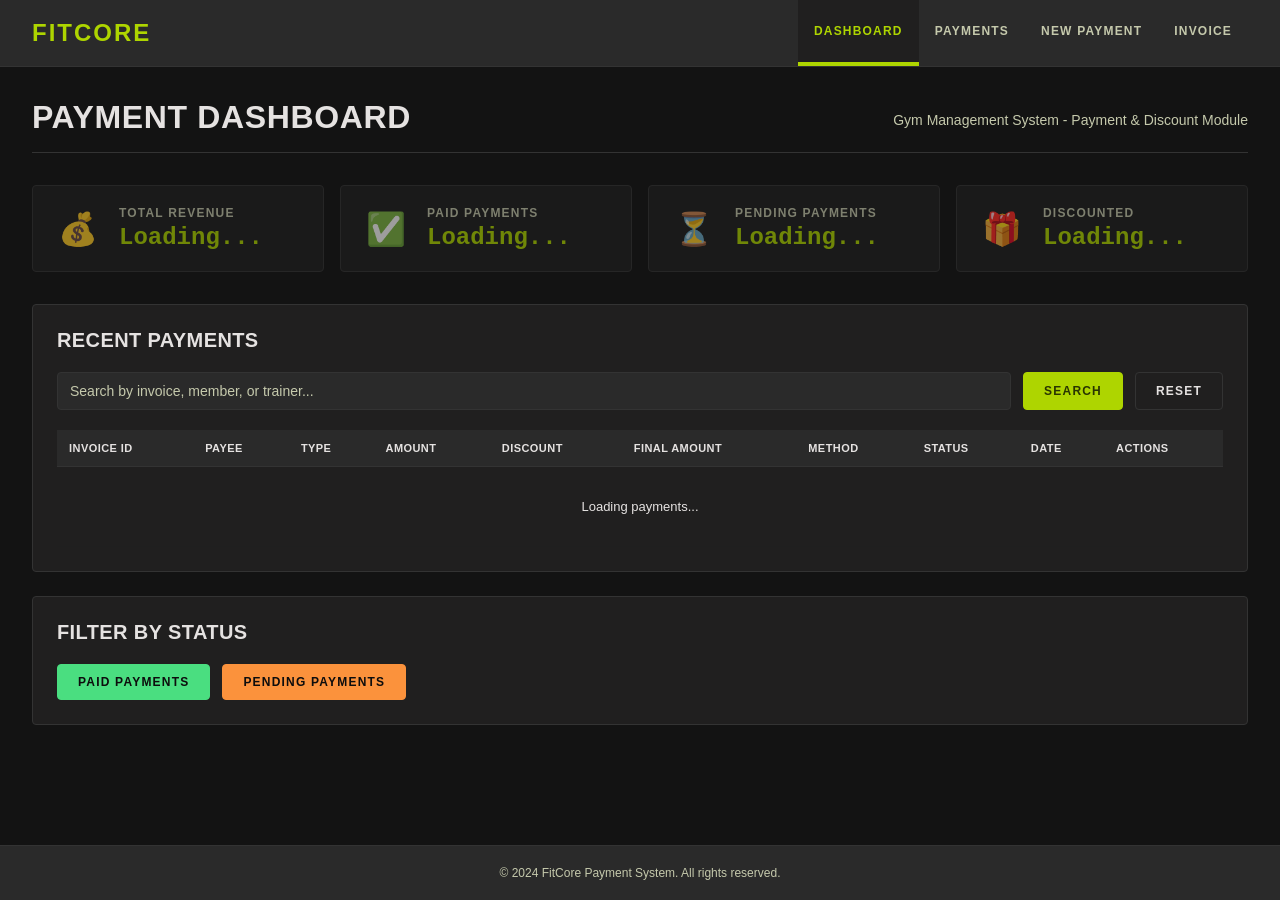
<file: index.html>
<!DOCTYPE html>
<html lang="en">
<head>
    <meta charset="UTF-8">
    <meta name="viewport" content="width=device-width, initial-scale=1.0">
    <title>FitCore Payment Dashboard</title>
    <link rel="stylesheet" href="assets/css/main.css">
    <link rel="stylesheet" href="assets/css/dashboard.css">
</head>
<body>
    <nav class="navbar">
        <div class="nav-container">
            <h1 class="logo">FitCore</h1>
            <ul class="nav-menu">
                <li><a href="index.html" class="active">Dashboard</a></li>
                <li><a href="pages/payments-dashboard.html">Payments</a></li>
                <li><a href="pages/new-payment.html">New Payment</a></li>
                <li><a href="pages/invoice-view.html">Invoice</a></li>
            </ul>
        </div>
    </nav>

    <div class="container">
        <div class="page-header">
            <h1>Payment Dashboard</h1>
            <p>Gym Management System - Payment & Discount Module</p>
        </div>

        <!-- Stats Section -->
        <div class="stats-grid" id="statsContainer">
            <div class="stat-card loading">
                <div class="stat-icon">💰</div>
                <div class="stat-info">
                    <h3>Total Revenue</h3>
                    <p class="stat-value">Loading...</p>
                </div>
            </div>
            <div class="stat-card loading">
                <div class="stat-icon">✅</div>
                <div class="stat-info">
                    <h3>Paid Payments</h3>
                    <p class="stat-value">Loading...</p>
                </div>
            </div>
            <div class="stat-card loading">
                <div class="stat-icon">⏳</div>
                <div class="stat-info">
                    <h3>Pending Payments</h3>
                    <p class="stat-value">Loading...</p>
                </div>
            </div>
            <div class="stat-card loading">
                <div class="stat-icon">🎁</div>
                <div class="stat-info">
                    <h3>Discounted</h3>
                    <p class="stat-value">Loading...</p>
                </div>
            </div>
        </div>

        <!-- Recent Payments Section -->
        <div class="section">
            <h2>Recent Payments</h2>
            <div class="search-box">
                <input type="text" id="searchInput" placeholder="Search by invoice, member, or trainer..." class="search-input">
                <button onclick="searchPayments()" class="btn btn-primary">Search</button>
                <button onclick="loadPayments()" class="btn btn-secondary">Reset</button>
            </div>

            <div class="table-wrapper">
                <table class="data-table" id="paymentsTable">
                    <thead>
                        <tr>
                            <th>Invoice ID</th>
                            <th>Payee</th>
                            <th>Type</th>
                            <th>Amount</th>
                            <th>Discount</th>
                            <th>Final Amount</th>
                            <th>Method</th>
                            <th>Status</th>
                            <th>Date</th>
                            <th>Actions</th>
                        </tr>
                    </thead>
                    <tbody id="paymentsTableBody">
                        <tr><td colspan="10" class="loading-row">Loading payments...</td></tr>
                    </tbody>
                </table>
            </div>
        </div>

        <!-- Status Filter -->
        <div class="section">
            <h2>Filter by Status</h2>
            <div class="filter-buttons">
                <button onclick="filterByStatus('PAID')" class="btn btn-success">Paid Payments</button>
                <button onclick="filterByStatus('PENDING')" class="btn btn-warning">Pending Payments</button>
            </div>
        </div>
    </div>

    <footer class="footer">
        <p>&copy; 2024 FitCore Payment System. All rights reserved.</p>
    </footer>

    <script src="assets/js/api.js"></script>
    <script src="assets/js/dashboard.js"></script>
</body>
</html>
</file>
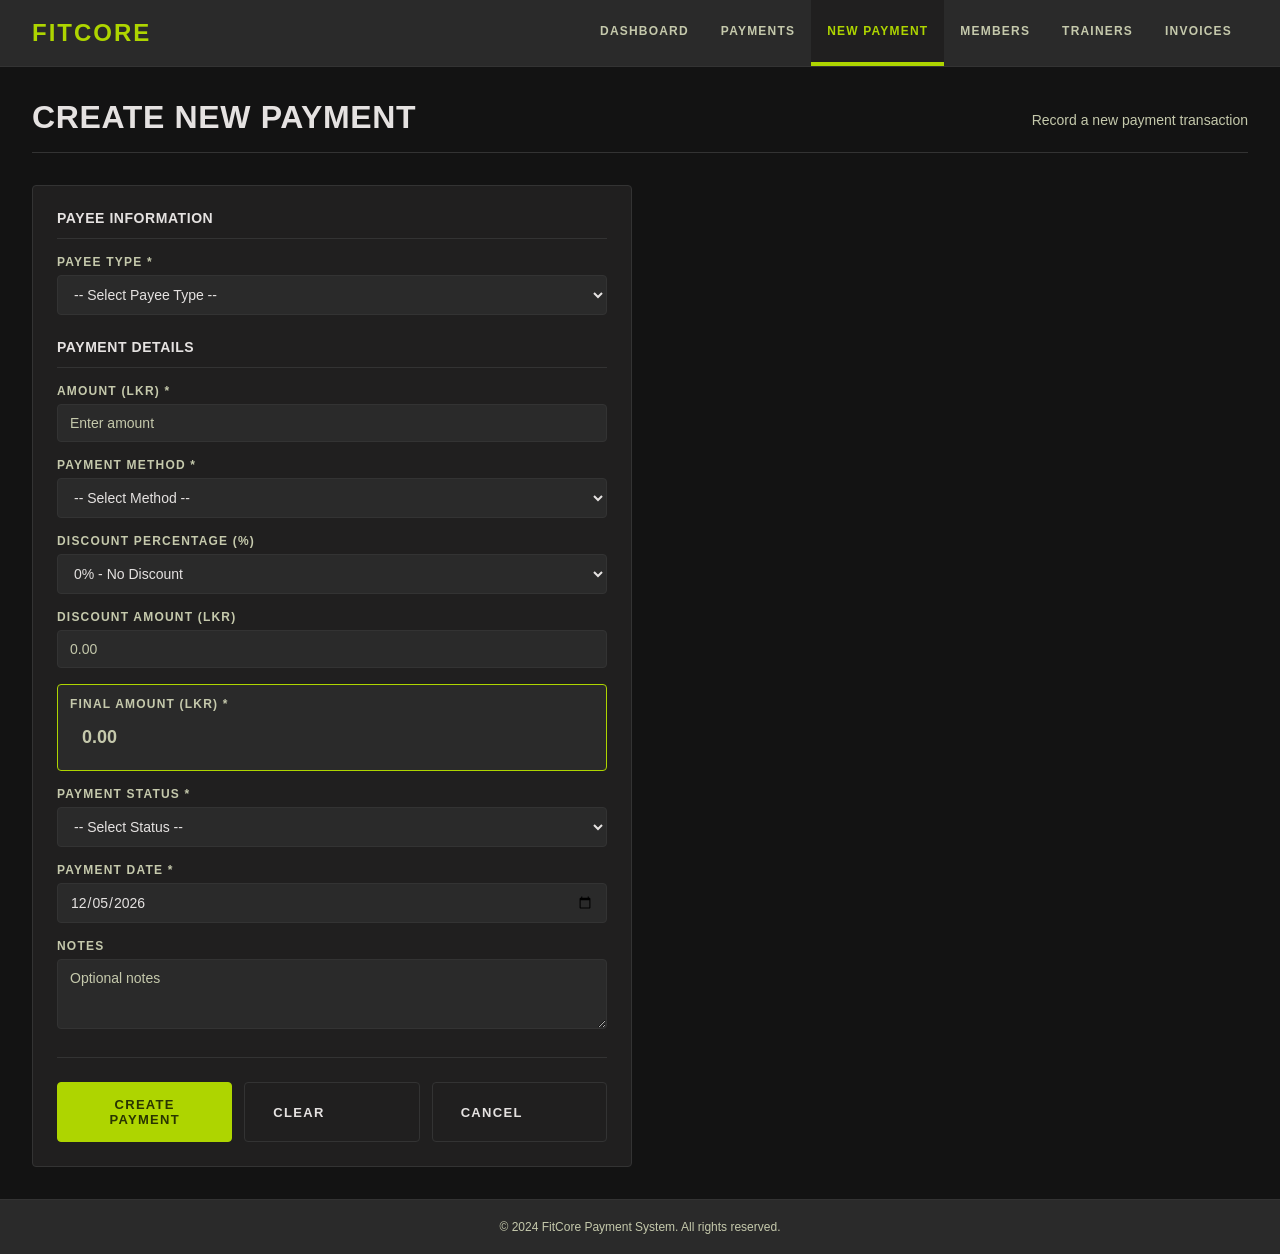
<file: create-payment.html>
<!DOCTYPE html>
<html lang="en">
<head>
    <meta charset="UTF-8">
    <meta name="viewport" content="width=device-width, initial-scale=1.0">
    <title>Create Payment - FitCore</title>
    <link rel="stylesheet" href="styles.css">
</head>
<body>
    <nav class="navbar">
        <div class="nav-container">
            <h1 class="logo">FitCore</h1>
            <ul class="nav-menu">
                <li><a href="index.html">Dashboard</a></li>
                <li><a href="payments.html">Payments</a></li>
                <li><a href="create-payment.html" class="active">New Payment</a></li>
                <li><a href="members.html">Members</a></li>
                <li><a href="trainers.html">Trainers</a></li>
                <li><a href="invoices.html">Invoices</a></li>
            </ul>
        </div>
    </nav>

    <div class="container">
        <div class="page-header">
            <h1>Create New Payment</h1>
            <p>Record a new payment transaction</p>
        </div>

        <div class="form-container">
            <form id="paymentForm" class="payment-form">
                <div class="form-section">
                    <h3>Payee Information</h3>

                    <div class="form-group">
                        <label>Payee Type *</label>
                        <select id="payeeType" name="payeeType" class="form-control" required onchange="updatePayeeOptions()">
                            <option value="">-- Select Payee Type --</option>
                            <option value="MEMBER">Member</option>
                            <option value="TRAINER">Trainer</option>
                        </select>
                    </div>

                    <div class="form-group" id="memberGroup" style="display:none;">
                        <label>Select Member *</label>
                        <select id="memberId" name="memberId" class="form-control" onchange="updateMemberDiscount()">
                            <option value="">-- Loading Members --</option>
                        </select>
                    </div>

                    <div class="form-group" id="trainerGroup" style="display:none;">
                        <label>Select Trainer *</label>
                        <select id="trainerId" name="trainerId" class="form-control">
                            <option value="">-- Loading Trainers --</option>
                        </select>
                    </div>
                </div>

                <div class="form-section">
                    <h3>Payment Details</h3>

                    <div class="form-group">
                        <label>Amount (LKR) *</label>
                        <input type="number" id="amount" name="amount" class="form-control"
                               placeholder="Enter amount" min="0" step="0.01" required onchange="calculateFinalAmount()">
                    </div>

                    <div class="form-group">
                        <label>Payment Method *</label>
                        <select id="paymentMethod" name="paymentMethod" class="form-control" required>
                            <option value="">-- Select Method --</option>
                            <option value="CARD">Card</option>
                            <option value="CASH">Cash</option>
                        </select>
                    </div>

                    <div class="form-group">
                        <label>Discount Percentage (%)</label>
                        <select id="discountPercent" name="discountPercent" class="form-control" onchange="calculateFinalAmount()">
                            <option value="0">0% - No Discount</option>
                            <option value="5">5% Discount</option>
                            <option value="10">10% Discount</option>
                            <option value="15">15% Discount</option>
                            <option value="20">20% Discount</option>
                        </select>
                    </div>

                    <div class="form-group">
                        <label>Discount Amount (LKR)</label>
                        <input type="text" id="discountAmount" class="form-control" readonly placeholder="0.00">
                    </div>

                    <div class="form-group highlight">
                        <label>Final Amount (LKR) *</label>
                        <input type="text" id="finalAmount" class="form-control" readonly placeholder="0.00" style="font-size: 18px; font-weight: bold;">
                    </div>

                    <div class="form-group">
                        <label>Payment Status *</label>
                        <select id="status" name="status" class="form-control" required>
                            <option value="">-- Select Status --</option>
                            <option value="PAID">Paid</option>
                            <option value="PENDING">Pending</option>
                        </select>
                    </div>

                    <div class="form-group">
                        <label>Payment Date *</label>
                        <input type="date" id="paymentDate" name="paymentDate" class="form-control" required>
                    </div>

                    <div class="form-group">
                        <label>Notes</label>
                        <textarea id="notes" name="notes" class="form-control" placeholder="Optional notes" rows="3"></textarea>
                    </div>
                </div>

                <div class="form-actions">
                    <button type="submit" class="btn btn-primary btn-lg">Create Payment</button>
                    <button type="reset" class="btn btn-secondary btn-lg">Clear</button>
                    <a href="payments.html" class="btn btn-secondary btn-lg">Cancel</a>
                </div>
            </form>

            <div id="successMessage" class="alert alert-success" style="display:none; margin-top: 20px;">
                <h4>✅ Payment Created Successfully!</h4>
                <p id="successText"></p>
                <a href="payments.html" class="btn btn-primary" style="margin-top: 10px;">View All Payments</a>
            </div>

            <div id="errorMessage" class="alert alert-error" style="display:none; margin-top: 20px;">
                <h4>❌ Error Creating Payment</h4>
                <p id="errorText"></p>
            </div>
        </div>
    </div>

    <footer class="footer">
        <p>&copy; 2024 FitCore Payment System. All rights reserved.</p>
    </footer>

    <script src="api.js"></script>
    <script src="create-payment.js"></script>
</body>
</html>
</file>
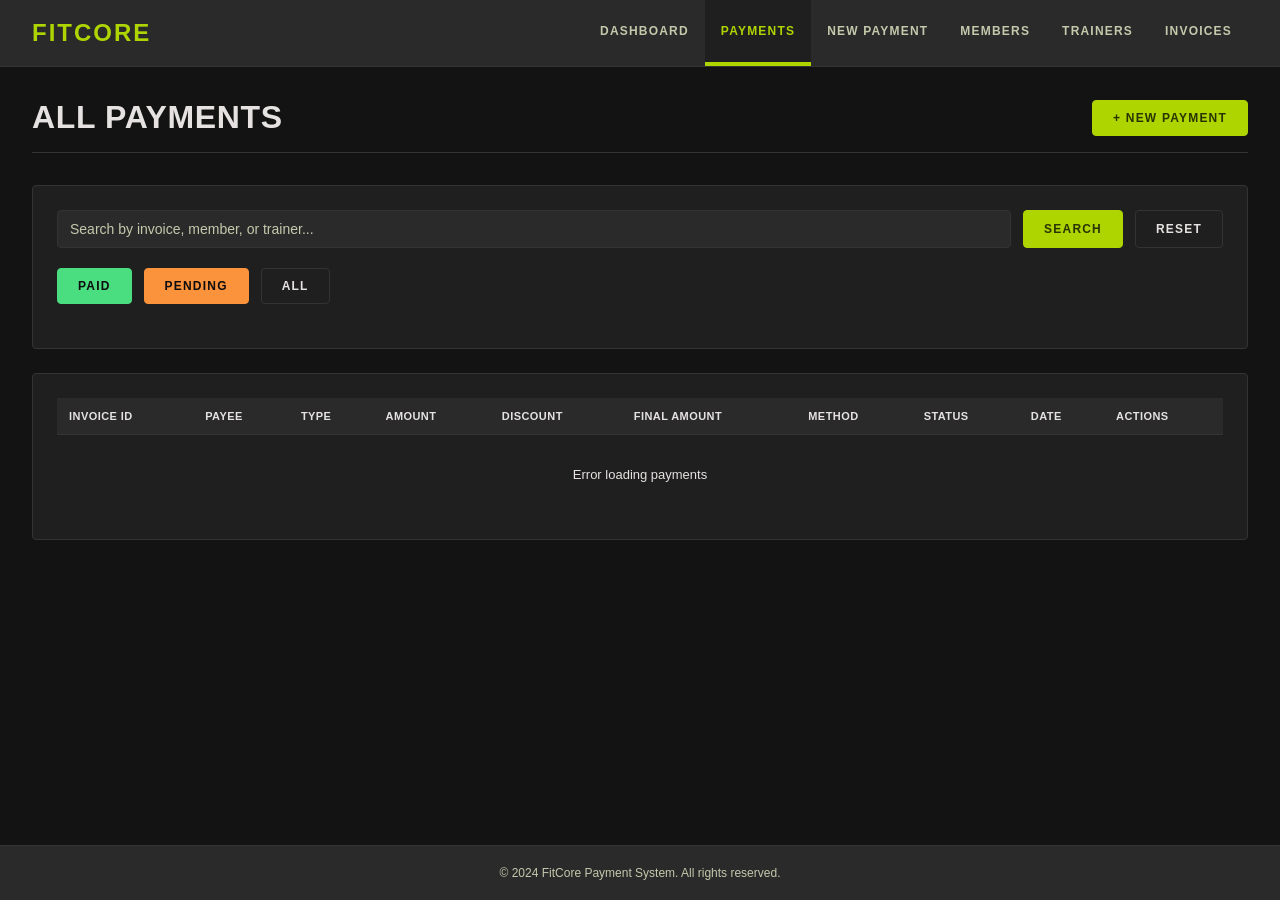
<file: payments.html>
<!DOCTYPE html>
<html lang="en">
<head>
    <meta charset="UTF-8">
    <meta name="viewport" content="width=device-width, initial-scale=1.0">
    <title>Payments - FitCore</title>
    <link rel="stylesheet" href="styles.css">
</head>
<body>
    <nav class="navbar">
        <div class="nav-container">
            <h1 class="logo">FitCore</h1>
            <ul class="nav-menu">
                <li><a href="index.html">Dashboard</a></li>
                <li><a href="payments.html" class="active">Payments</a></li>
                <li><a href="create-payment.html">New Payment</a></li>
                <li><a href="members.html">Members</a></li>
                <li><a href="trainers.html">Trainers</a></li>
                <li><a href="invoices.html">Invoices</a></li>
            </ul>
        </div>
    </nav>

    <div class="container">
        <div class="page-header">
            <h1>All Payments</h1>
            <a href="create-payment.html" class="btn btn-primary">+ New Payment</a>
        </div>

        <div class="section">
            <div class="search-box">
                <input type="text" id="searchInput" placeholder="Search by invoice, member, or trainer..." class="search-input">
                <button onclick="searchPayments()" class="btn btn-primary">Search</button>
                <button onclick="loadAllPayments()" class="btn btn-secondary">Reset</button>
            </div>

            <div class="filter-buttons" style="margin: 20px 0;">
                <button onclick="filterByStatus('PAID')" class="btn btn-success">Paid</button>
                <button onclick="filterByStatus('PENDING')" class="btn btn-warning">Pending</button>
                <button onclick="loadAllPayments()" class="btn btn-secondary">All</button>
            </div>
        </div>

        <div class="section">
            <div class="table-wrapper">
                <table class="data-table" id="paymentsTable">
                    <thead>
                        <tr>
                            <th>Invoice ID</th>
                            <th>Payee</th>
                            <th>Type</th>
                            <th>Amount</th>
                            <th>Discount</th>
                            <th>Final Amount</th>
                            <th>Method</th>
                            <th>Status</th>
                            <th>Date</th>
                            <th>Actions</th>
                        </tr>
                    </thead>
                    <tbody id="paymentsTableBody">
                        <tr><td colspan="10" class="loading-row">Loading payments...</td></tr>
                    </tbody>
                </table>
            </div>
        </div>
    </div>

    <!-- Edit Modal -->
    <div id="editModal" class="modal" style="display:none;">
        <div class="modal-content">
            <div class="modal-header">
                <h2>Edit Payment</h2>
                <button onclick="closeEditModal()" class="close-btn">&times;</button>
            </div>
            <div class="modal-body">
                <form id="editForm">
                    <div class="form-group">
                        <label>Amount (LKR)</label>
                        <input type="number" id="editAmount" class="form-control" step="0.01" required>
                    </div>
                    <div class="form-group">
                        <label>Discount %</label>
                        <select id="editDiscount" class="form-control">
                            <option value="0">0%</option>
                            <option value="5">5%</option>
                            <option value="10">10%</option>
                            <option value="15">15%</option>
                            <option value="20">20%</option>
                        </select>
                    </div>
                    <div class="form-group">
                        <label>Status</label>
                        <select id="editStatus" class="form-control">
                            <option value="PAID">Paid</option>
                            <option value="PENDING">Pending</option>
                        </select>
                    </div>
                    <div class="form-group">
                        <label>Notes</label>
                        <textarea id="editNotes" class="form-control" rows="3"></textarea>
                    </div>
                </form>
            </div>
            <div class="modal-footer">
                <button onclick="savePaymentEdit()" class="btn btn-primary">Save Changes</button>
                <button onclick="closeEditModal()" class="btn btn-secondary">Cancel</button>
            </div>
        </div>
    </div>

    <footer class="footer">
        <p>&copy; 2024 FitCore Payment System. All rights reserved.</p>
    </footer>

    <script src="api.js"></script>
    <script src="payments.js"></script>
</body>
</html>
</file>
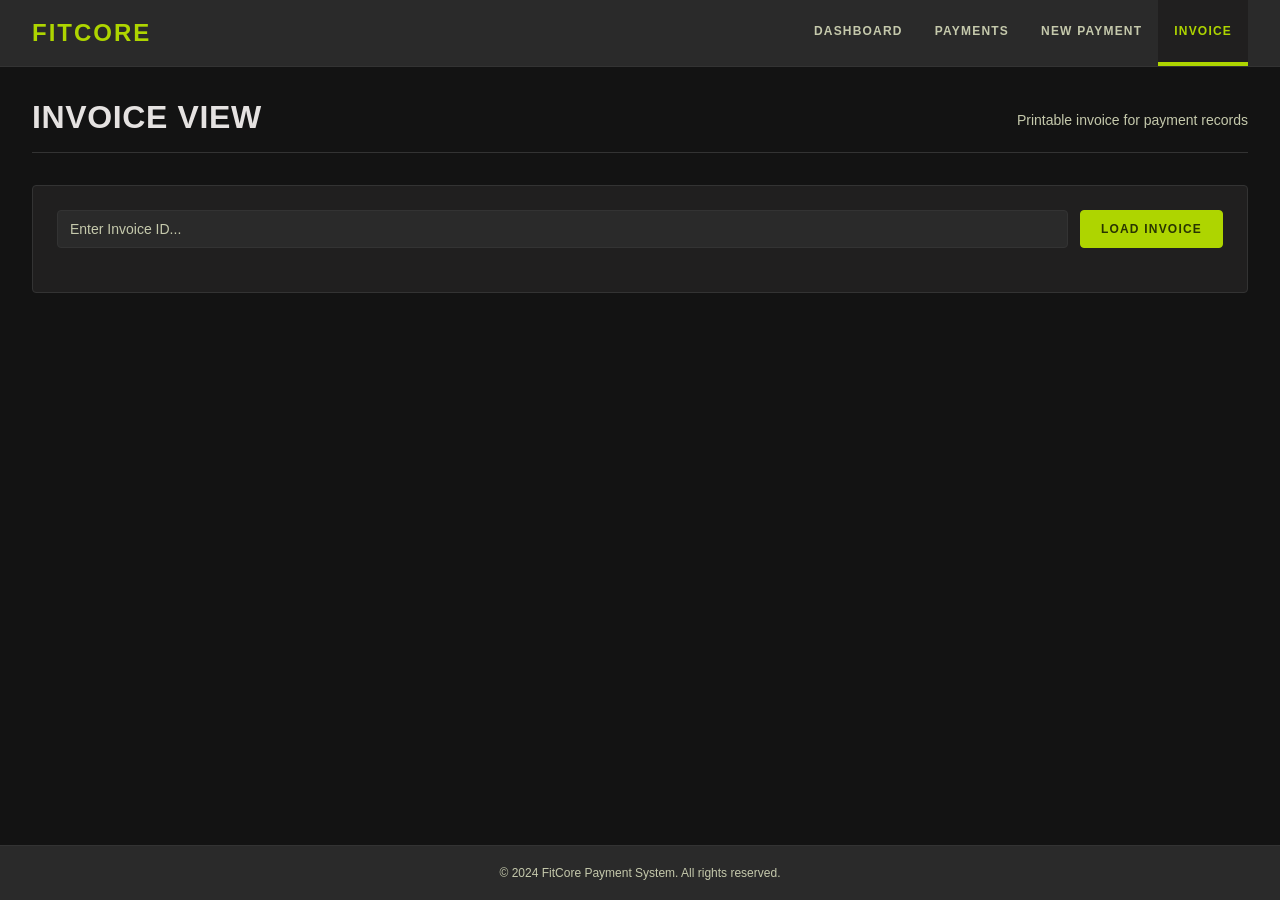
<file: pages/invoice-view.html>
<!DOCTYPE html>
<html lang="en">
<head>
    <meta charset="UTF-8">
    <meta name="viewport" content="width=device-width, initial-scale=1.0">
    <title>Invoice View - FitCore</title>
    <link rel="stylesheet" href="../assets/css/main.css">
    <link rel="stylesheet" href="../assets/css/invoice.css">
</head>
<body>
    <nav class="navbar">
        <div class="nav-container">
            <h1 class="logo">FitCore</h1>
            <ul class="nav-menu">
                <li><a href="../index.html">Dashboard</a></li>
                <li><a href="payments-dashboard.html">Payments</a></li>
                <li><a href="new-payment.html">New Payment</a></li>
                <li><a href="invoice-view.html" class="active">Invoice</a></li>
            </ul>
        </div>
    </nav>

    <div class="container">
        <div class="page-header">
            <h1>Invoice View</h1>
            <p>Printable invoice for payment records</p>
        </div>

        <div class="section">
            <div class="search-box">
                <input type="text" id="invoiceIdInput" placeholder="Enter Invoice ID..." class="search-input">
                <button onclick="loadInvoice()" class="btn btn-primary">Load Invoice</button>
                <button onclick="printInvoice()" class="btn btn-secondary" id="printBtn" style="display:none;">Print</button>
                <button onclick="downloadInvoice()" class="btn btn-secondary" id="downloadBtn" style="display:none;">Download PDF</button>
            </div>
        </div>

        <div class="section" id="invoiceContainer" style="display:none;">
            <div id="invoicePreview" class="invoice-preview">
                <div class="invoice-header">
                    <h1>INVOICE</h1>
                    <p id="invoiceNumber">INV-001</p>
                </div>

                <div class="invoice-details">
                    <div class="invoice-detail-group">
                        <h3>From</h3>
                        <p><strong>FitCore Gym</strong></p>
                        <p>Payment & Discount Management</p>
                        <p>Email: info@fitcore.gym</p>
                    </div>
                    <div class="invoice-detail-group">
                        <h3>Bill To</h3>
                        <p id="payeeName">Member Name</p>
                        <p id="payeeType">PREMIUM</p>
                    </div>
                </div>

                <div class="invoice-items">
                    <table>
                        <thead>
                            <tr>
                                <th>Description</th>
                                <th>Quantity</th>
                                <th>Amount (LKR)</th>
                            </tr>
                        </thead>
                        <tbody>
                            <tr>
                                <td id="itemDescription">Payment</td>
                                <td>1</td>
                                <td id="itemAmount">0.00</td>
                            </tr>
                        </tbody>
                    </table>
                </div>

                <div class="invoice-totals">
                    <table class="totals-table">
                        <tr>
                            <td>Subtotal:</td>
                            <td id="subtotal">0.00</td>
                        </tr>
                        <tr>
                            <td>Discount (<span id="discountPercentDisplay">0</span>%):</td>
                            <td id="discountAmount">0.00</td>
                        </tr>
                        <tr class="total">
                            <td>Total:</td>
                            <td id="total">0.00</td>
                        </tr>
                    </table>
                </div>

                <div>
                    <p><strong>Status:</strong> <span id="paymentStatus">PENDING</span></p>
                    <p><strong>Payment Method:</strong> <span id="paymentMethod">Card</span></p>
                    <p><strong>Date:</strong> <span id="paymentDate">2025-01-01</span></p>
                    <p><strong>Notes:</strong> <span id="notes">-</span></p>
                </div>
            </div>
        </div>

        <div id="errorMessage" class="alert alert-error" style="display:none; margin-top: 20px;">
            <h4>❌ Error Loading Invoice</h4>
            <p id="errorText"></p>
        </div>
    </div>

    <footer class="footer">
        <p>&copy; 2024 FitCore Payment System. All rights reserved.</p>
    </footer>

    <script src="../assets/js/api.js"></script>
    <script src="../assets/js/invoice.js"></script>
</body>
</html>
</file>
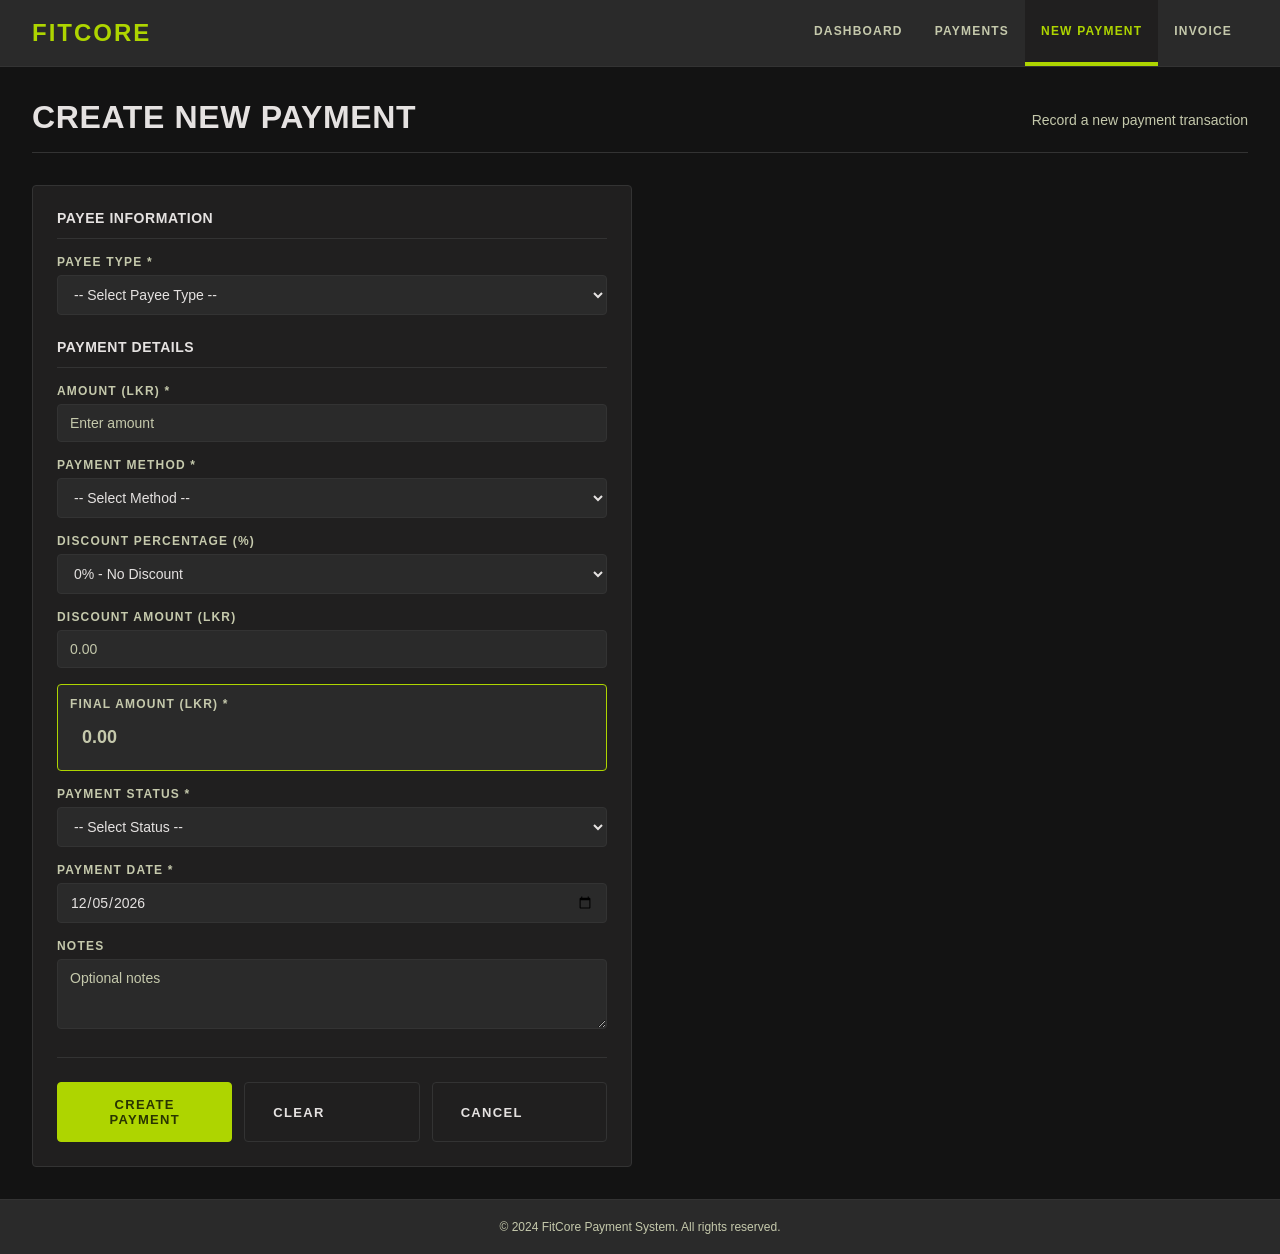
<file: pages/new-payment.html>
<!DOCTYPE html>
<html lang="en">
<head>
    <meta charset="UTF-8">
    <meta name="viewport" content="width=device-width, initial-scale=1.0">
    <title>Create Payment - FitCore</title>
    <link rel="stylesheet" href="../assets/css/main.css">
</head>
<body>
    <nav class="navbar">
        <div class="nav-container">
            <h1 class="logo">FitCore</h1>
            <ul class="nav-menu">
                <li><a href="../index.html">Dashboard</a></li>
                <li><a href="payments-dashboard.html">Payments</a></li>
                <li><a href="new-payment.html" class="active">New Payment</a></li>
                <li><a href="invoice-view.html">Invoice</a></li>
            </ul>
        </div>
    </nav>

    <div class="container">
        <div class="page-header">
            <h1>Create New Payment</h1>
            <p>Record a new payment transaction</p>
        </div>

        <div class="form-container">
            <form id="paymentForm" class="payment-form">
                <div class="form-section">
                    <h3>Payee Information</h3>

                    <div class="form-group">
                        <label>Payee Type *</label>
                        <select id="payeeType" name="payeeType" class="form-control" required onchange="updatePayeeOptions()">
                            <option value="">-- Select Payee Type --</option>
                            <option value="MEMBER">Member</option>
                            <option value="TRAINER">Trainer</option>
                        </select>
                    </div>

                    <div class="form-group" id="memberGroup" style="display:none;">
                        <label>Select Member *</label>
                        <select id="memberId" name="memberId" class="form-control" onchange="updateMemberDiscount()">
                            <option value="">-- Loading Members --</option>
                        </select>
                    </div>

                    <div class="form-group" id="trainerGroup" style="display:none;">
                        <label>Select Trainer *</label>
                        <select id="trainerId" name="trainerId" class="form-control">
                            <option value="">-- Loading Trainers --</option>
                        </select>
                    </div>
                </div>

                <div class="form-section">
                    <h3>Payment Details</h3>

                    <div class="form-group">
                        <label>Amount (LKR) *</label>
                        <input type="number" id="amount" name="amount" class="form-control"
                               placeholder="Enter amount" min="0" step="0.01" required onchange="calculateFinalAmount()">
                    </div>

                    <div class="form-group">
                        <label>Payment Method *</label>
                        <select id="paymentMethod" name="paymentMethod" class="form-control" required>
                            <option value="">-- Select Method --</option>
                            <option value="CARD">Card</option>
                            <option value="CASH">Cash</option>
                        </select>
                    </div>

                    <div class="form-group">
                        <label>Discount Percentage (%)</label>
                        <select id="discountPercent" name="discountPercent" class="form-control" onchange="calculateFinalAmount()">
                            <option value="0">0% - No Discount</option>
                            <option value="5">5% Discount</option>
                            <option value="10">10% Discount</option>
                            <option value="15">15% Discount</option>
                            <option value="20">20% Discount</option>
                        </select>
                    </div>

                    <div class="form-group">
                        <label>Discount Amount (LKR)</label>
                        <input type="text" id="discountAmount" class="form-control" readonly placeholder="0.00">
                    </div>

                    <div class="form-group highlight">
                        <label>Final Amount (LKR) *</label>
                        <input type="text" id="finalAmount" class="form-control" readonly placeholder="0.00" style="font-size: 18px; font-weight: bold;">
                    </div>

                    <div class="form-group">
                        <label>Payment Status *</label>
                        <select id="status" name="status" class="form-control" required>
                            <option value="">-- Select Status --</option>
                            <option value="PAID">Paid</option>
                            <option value="PENDING">Pending</option>
                        </select>
                    </div>

                    <div class="form-group">
                        <label>Payment Date *</label>
                        <input type="date" id="paymentDate" name="paymentDate" class="form-control" required>
                    </div>

                    <div class="form-group">
                        <label>Notes</label>
                        <textarea id="notes" name="notes" class="form-control" placeholder="Optional notes" rows="3"></textarea>
                    </div>
                </div>

                <div class="form-actions">
                    <button type="submit" class="btn btn-primary btn-lg">Create Payment</button>
                    <button type="reset" class="btn btn-secondary btn-lg">Clear</button>
                    <a href="payments-dashboard.html" class="btn btn-secondary btn-lg">Cancel</a>
                </div>
            </form>

            <div id="successMessage" class="alert alert-success" style="display:none; margin-top: 20px;">
                <h4>✅ Payment Created Successfully!</h4>
                <p id="successText"></p>
                <a href="payments-dashboard.html" class="btn btn-primary" style="margin-top: 10px;">View All Payments</a>
            </div>

            <div id="errorMessage" class="alert alert-error" style="display:none; margin-top: 20px;">
                <h4>❌ Error Creating Payment</h4>
                <p id="errorText"></p>
            </div>
        </div>
    </div>

    <footer class="footer">
        <p>&copy; 2024 FitCore Payment System. All rights reserved.</p>
    </footer>

    <script src="../assets/js/api.js"></script>
    <script src="../assets/js/new-payment.js"></script>
</body>
</html>
</file>
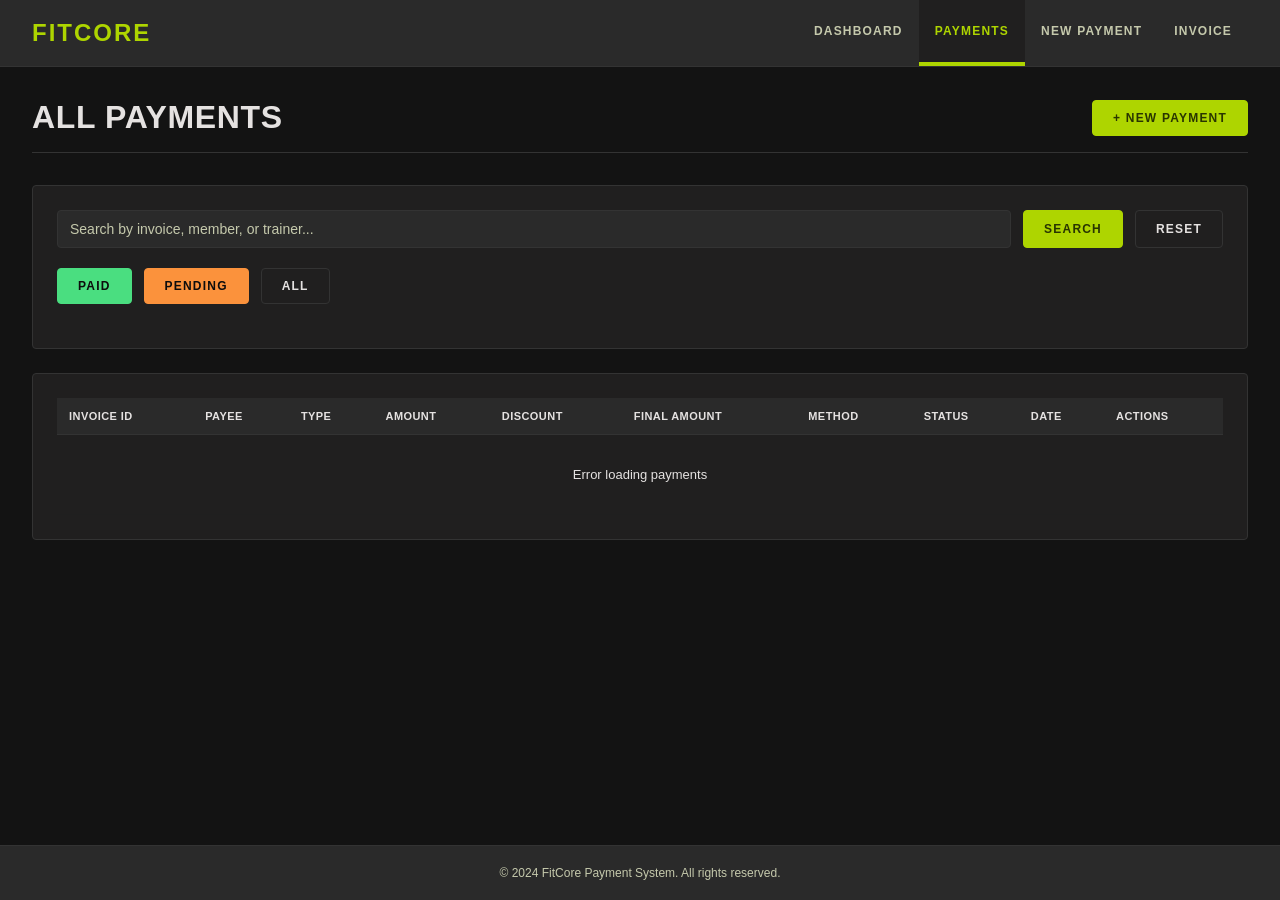
<file: pages/payments-dashboard.html>
<!DOCTYPE html>
<html lang="en">
<head>
    <meta charset="UTF-8">
    <meta name="viewport" content="width=device-width, initial-scale=1.0">
    <title>Payments - FitCore</title>
    <link rel="stylesheet" href="../assets/css/main.css">
    <link rel="stylesheet" href="../assets/css/dashboard.css">
</head>
<body>
    <nav class="navbar">
        <div class="nav-container">
            <h1 class="logo">FitCore</h1>
            <ul class="nav-menu">
                <li><a href="../index.html">Dashboard</a></li>
                <li><a href="payments-dashboard.html" class="active">Payments</a></li>
                <li><a href="new-payment.html">New Payment</a></li>
                <li><a href="invoice-view.html">Invoice</a></li>
            </ul>
        </div>
    </nav>

    <div class="container">
        <div class="page-header">
            <h1>All Payments</h1>
            <a href="new-payment.html" class="btn btn-primary">+ New Payment</a>
        </div>

        <div class="section">
            <div class="search-box">
                <input type="text" id="searchInput" placeholder="Search by invoice, member, or trainer..." class="search-input">
                <button onclick="searchPayments()" class="btn btn-primary">Search</button>
                <button onclick="loadAllPayments()" class="btn btn-secondary">Reset</button>
            </div>

            <div class="filter-buttons" style="margin: 20px 0;">
                <button onclick="filterByStatus('PAID')" class="btn btn-success">Paid</button>
                <button onclick="filterByStatus('PENDING')" class="btn btn-warning">Pending</button>
                <button onclick="loadAllPayments()" class="btn btn-secondary">All</button>
            </div>
        </div>

        <div class="section">
            <div class="table-wrapper">
                <table class="data-table" id="paymentsTable">
                    <thead>
                        <tr>
                            <th>Invoice ID</th>
                            <th>Payee</th>
                            <th>Type</th>
                            <th>Amount</th>
                            <th>Discount</th>
                            <th>Final Amount</th>
                            <th>Method</th>
                            <th>Status</th>
                            <th>Date</th>
                            <th>Actions</th>
                        </tr>
                    </thead>
                    <tbody id="paymentsTableBody">
                        <tr><td colspan="10" class="loading-row">Loading payments...</td></tr>
                    </tbody>
                </table>
            </div>
        </div>
    </div>

    <!-- Edit Modal -->
    <div id="editModal" class="modal" style="display:none;">
        <div class="modal-content">
            <div class="modal-header">
                <h2>Edit Payment</h2>
                <button onclick="closeEditModal()" class="close-btn">&times;</button>
            </div>
            <div class="modal-body">
                <form id="editForm">
                    <div class="form-group">
                        <label>Amount (LKR)</label>
                        <input type="number" id="editAmount" class="form-control" step="0.01" required>
                    </div>
                    <div class="form-group">
                        <label>Discount %</label>
                        <select id="editDiscount" class="form-control">
                            <option value="0">0%</option>
                            <option value="5">5%</option>
                            <option value="10">10%</option>
                            <option value="15">15%</option>
                            <option value="20">20%</option>
                        </select>
                    </div>
                    <div class="form-group">
                        <label>Status</label>
                        <select id="editStatus" class="form-control">
                            <option value="PAID">Paid</option>
                            <option value="PENDING">Pending</option>
                        </select>
                    </div>
                    <div class="form-group">
                        <label>Notes</label>
                        <textarea id="editNotes" class="form-control" rows="3"></textarea>
                    </div>
                </form>
            </div>
            <div class="modal-footer">
                <button onclick="savePaymentEdit()" class="btn btn-primary">Save Changes</button>
                <button onclick="closeEditModal()" class="btn btn-secondary">Cancel</button>
            </div>
        </div>
    </div>

    <footer class="footer">
        <p>&copy; 2024 FitCore Payment System. All rights reserved.</p>
    </footer>

    <script src="../assets/js/api.js"></script>
    <script src="../assets/js/payments.js"></script>
</body>
</html>
</file>
<file: assets/css/main.css>
/* ========================================
   FitCore Payment Dashboard - Styles
   Design System: FitCore Precision
   ======================================== */

* {
    margin: 0;
    padding: 0;
    box-sizing: border-box;
}

:root {
    --surface: #131313;
    --surface-dim: #131313;
    --surface-bright: #3a3939;
    --surface-container: #201f1f;
    --surface-container-high: #2a2a2a;
    --on-surface: #e5e2e1;
    --on-surface-variant: #c5c9ac;
    --primary: #aed500;
    --on-primary: #293500;
    --error: #ffb4ab;
    --on-error: #690005;
    --error-container: #93000a;

    --font-primary: 'Geist', -apple-system, BlinkMacSystemFont, 'Segoe UI', Roboto, sans-serif;
    --font-heading: 'Archivo Narrow', sans-serif;
}

html, body {
    width: 100%;
    height: 100%;
    font-family: var(--font-primary);
    background-color: var(--surface);
    color: var(--on-surface);
}

body {
    display: flex;
    flex-direction: column;
}

/* ========== NAVBAR ========== */
.navbar {
    background-color: var(--surface-container-high);
    border-bottom: 1px solid #333333;
    padding: 0;
    position: sticky;
    top: 0;
    z-index: 100;
}

.nav-container {
    max-width: 1440px;
    margin: 0 auto;
    display: flex;
    justify-content: space-between;
    align-items: center;
    padding: 0 32px;
}

.logo {
    font-family: var(--font-heading);
    font-size: 24px;
    font-weight: 700;
    color: var(--primary);
    text-transform: uppercase;
    letter-spacing: 2px;
    margin: 0;
    padding: 16px 0;
}

.nav-menu {
    display: flex;
    list-style: none;
    gap: 0;
    margin: 0;
}

.nav-menu li a {
    display: block;
    padding: 24px 16px;
    color: var(--on-surface-variant);
    text-decoration: none;
    border-bottom: 4px solid transparent;
    transition: all 0.3s ease;
    font-size: 12px;
    font-weight: 600;
    text-transform: uppercase;
    letter-spacing: 0.1em;
}

.nav-menu li a:hover,
.nav-menu li a.active {
    color: var(--primary);
    border-bottom-color: var(--primary);
    background-color: var(--surface-container);
}

/* ========== CONTAINER ========== */
.container {
    flex: 1;
    max-width: 1440px;
    margin: 0 auto;
    padding: 32px;
    width: 100%;
}

.page-header {
    display: flex;
    justify-content: space-between;
    align-items: center;
    margin-bottom: 32px;
    padding-bottom: 16px;
    border-bottom: 1px solid #333333;
}

.page-header h1 {
    font-family: var(--font-heading);
    font-size: 32px;
    font-weight: 700;
    text-transform: uppercase;
    letter-spacing: 0.02em;
}

.page-header p {
    color: var(--on-surface-variant);
    font-size: 14px;
    margin-top: 4px;
}

/* ========== STATS GRID ========== */
.stats-grid {
    display: grid;
    grid-template-columns: repeat(auto-fit, minmax(250px, 1fr));
    gap: 16px;
    margin-bottom: 32px;
}

.stat-card {
    background-color: var(--surface-container);
    border: 1px solid #333333;
    border-radius: 4px;
    padding: 20px;
    display: flex;
    align-items: center;
    gap: 16px;
    transition: all 0.3s ease;
}

.stat-card:hover {
    background-color: var(--surface-container-high);
    border-color: var(--primary);
}

.stat-card.loading {
    opacity: 0.6;
}

.stat-icon {
    font-size: 32px;
    min-width: 50px;
    text-align: center;
}

.stat-info h3 {
    font-family: var(--font-heading);
    font-size: 12px;
    font-weight: 600;
    text-transform: uppercase;
    letter-spacing: 0.1em;
    color: var(--on-surface-variant);
    margin-bottom: 4px;
}

.stat-value {
    font-family: 'Courier New', monospace;
    font-size: 24px;
    font-weight: 600;
    color: var(--primary);
    margin: 0;
}

/* ========== SECTIONS ========== */
.section {
    background-color: var(--surface-container);
    border: 1px solid #333333;
    border-radius: 4px;
    padding: 24px;
    margin-bottom: 24px;
}

.section h2 {
    font-family: var(--font-heading);
    font-size: 20px;
    font-weight: 600;
    text-transform: uppercase;
    letter-spacing: 0.02em;
    margin-bottom: 20px;
}

/* ========== SEARCH & FILTER ========== */
.search-box {
    display: flex;
    gap: 12px;
    margin-bottom: 20px;
}

.search-input {
    flex: 1;
    background-color: var(--surface-container-high);
    border: 1px solid #333333;
    border-radius: 4px;
    padding: 10px 12px;
    color: var(--on-surface);
    font-size: 14px;
}

.search-input::placeholder {
    color: var(--on-surface-variant);
}

.search-input:focus {
    outline: none;
    border-color: var(--primary);
    background-color: var(--surface);
}

.filter-buttons {
    display: flex;
    gap: 12px;
    flex-wrap: wrap;
}

/* ========== BUTTONS ========== */
.btn {
    padding: 10px 20px;
    border: 1px solid transparent;
    border-radius: 4px;
    cursor: pointer;
    font-family: var(--font-primary);
    font-size: 12px;
    font-weight: 600;
    text-transform: uppercase;
    letter-spacing: 0.1em;
    transition: all 0.3s ease;
    text-decoration: none;
    display: inline-flex;
    align-items: center;
    gap: 8px;
}

.btn-primary {
    background-color: var(--primary);
    color: var(--on-primary);
    border-color: var(--primary);
}

.btn-primary:hover {
    background-color: #c7f300;
    transform: translateY(-2px);
}

.btn-secondary {
    background-color: transparent;
    color: var(--on-surface);
    border-color: #333333;
}

.btn-secondary:hover {
    background-color: var(--surface-container-high);
    border-color: var(--on-surface);
}

.btn-success {
    background-color: #4ADE80;
    color: #0D0D0D;
    border-color: #4ADE80;
}

.btn-success:hover {
    background-color: #22c55e;
}

.btn-warning {
    background-color: #FB923C;
    color: #0D0D0D;
    border-color: #FB923C;
}

.btn-warning:hover {
    background-color: #f97316;
}


.btn-danger {
    background-color: var(--error-container);
    color: var(--error);
    border-color: var(--error-container);
}

.btn-danger:hover {
    background-color: #dc2626;
    color: white;
}

.btn-lg {
    padding: 14px 28px;
    font-size: 13px;
}

.btn:disabled {
    opacity: 0.5;
    cursor: not-allowed;
}

/* ========== TABLES ========== */
.table-wrapper {
    overflow-x: auto;
}

.data-table {
    width: 100%;
    border-collapse: collapse;
    font-size: 13px;
}

.data-table thead {
    background-color: var(--surface-container-high);
    border-bottom: 1px solid #333333;
}

.data-table th {
    padding: 12px;
    text-align: left;
    font-family: var(--font-heading);
    font-weight: 600;
    text-transform: uppercase;
    letter-spacing: 0.04em;
    color: var(--on-surface);
    font-size: 11px;
}

.data-table td {
    padding: 12px;
    border-bottom: 1px solid #1f1f1f;
    color: var(--on-surface);
}

.data-table tbody tr:hover {
    background-color: var(--surface-container-high);
}

.data-table tbody tr.paid {
    border-left: 4px solid #4ADE80;
}

.data-table tbody tr.pending {
    border-left: 4px solid #FB923C;
}

.loading-row {
    text-align: center;
    color: var(--on-surface-variant);
    padding: 32px !important;
}

.status-badge {
    display: inline-block;
    padding: 4px 12px;
    border-radius: 4px;
    font-weight: 600;
    font-size: 10px;
    text-transform: uppercase;
    letter-spacing: 0.1em;
}

.status-paid {
    background-color: #0F2D0F;
    color: #4ADE80;
}

.status-pending {
    background-color: #2D1A00;
    color: #FB923C;
}

.badge {
    display: inline-block;
    padding: 3px 8px;
    border-radius: 2px;
    font-weight: 600;
    font-size: 10px;
    text-transform: uppercase;
}

.badge-premium {
    background-color: var(--primary);
    color: var(--on-primary);
}

.badge-new {
    background-color: #aaedfe;
    color: #001f25;
}

/* ========== FORMS ========== */
.form-container {
    max-width: 600px;
}

.payment-form {
    background-color: var(--surface-container);
    border: 1px solid #333333;
    border-radius: 4px;
    padding: 24px;
}

.form-section {
    margin-bottom: 24px;
}

.form-section h3 {
    font-family: var(--font-heading);
    font-size: 14px;
    font-weight: 600;
    text-transform: uppercase;
    letter-spacing: 0.04em;
    margin-bottom: 16px;
    padding-bottom: 12px;
    border-bottom: 1px solid #333333;
}

.form-group {
    margin-bottom: 16px;
}

.form-group label {
    display: block;
    font-size: 12px;
    font-weight: 600;
    text-transform: uppercase;
    letter-spacing: 0.1em;
    color: var(--on-surface-variant);
    margin-bottom: 6px;
}

.form-control {
    width: 100%;
    background-color: var(--surface-container-high);
    border: 1px solid #333333;
    border-radius: 4px;
    padding: 10px 12px;
    color: var(--on-surface);
    font-family: var(--font-primary);
    font-size: 14px;
    transition: all 0.3s ease;
}

.form-control:focus {
    outline: none;
    border-color: var(--primary);
    background-color: var(--surface);
}

.form-control::placeholder {
    color: var(--on-surface-variant);
}

textarea.form-control {
    resize: vertical;
}

.form-group.highlight {
    background-color: var(--surface-container-high);
    border: 1px solid var(--primary);
    border-radius: 4px;
    padding: 12px;
    margin-bottom: 16px;
}

.form-group.highlight input {
    background-color: transparent;
    border: none;
    color: var(--primary);
}

.form-actions {
    display: flex;
    gap: 12px;
    margin-top: 24px;
    padding-top: 24px;
    border-top: 1px solid #333333;
}

.form-actions button,
.form-actions a {
    flex: 1;
}

/* ========== MODALS ========== */
.modal {
    display: none;
    position: fixed;
    top: 0;
    left: 0;
    width: 100%;
    height: 100%;
    background-color: rgba(0, 0, 0, 0.7);
    z-index: 1000;
    align-items: center;
    justify-content: center;
}

.modal.active {
    display: flex;
}

.modal-content {
    background-color: var(--surface-container);
    border: 1px solid #333333;
    border-radius: 4px;
    width: 90%;
    max-width: 500px;
    max-height: 90vh;
    overflow-y: auto;
    box-shadow: 0 10px 40px rgba(0, 0, 0, 0.5);
}

.modal-content.invoice-content {
    max-width: 800px;
}

.modal-header {
    display: flex;
    justify-content: space-between;
    align-items: center;
    padding: 20px;
    border-bottom: 1px solid #333333;
}

.modal-header h2 {
    font-family: var(--font-heading);
    font-size: 18px;
    font-weight: 600;
    text-transform: uppercase;
}

.close-btn {
    background: none;
    border: none;
    color: var(--on-surface);
    font-size: 28px;
    cursor: pointer;
    padding: 0;
    width: 32px;
    height: 32px;
    display: flex;
    align-items: center;
    justify-content: center;
    transition: all 0.3s ease;
}

.close-btn:hover {
    color: var(--primary);
}

.modal-body {
    padding: 20px;
}

.modal-footer {
    display: flex;
    gap: 12px;
    padding: 20px;
    border-top: 1px solid #333333;
    justify-content: flex-end;
}

.modal-footer .btn {
    flex: 0 1 auto;
}

/* ========== ALERTS ========== */
.alert {
    padding: 16px;
    border-radius: 4px;
    margin-bottom: 16px;
    border-left: 4px solid;
}

.alert h4 {
    margin: 0 0 8px 0;
    font-weight: 600;
}

.alert p {
    margin: 0;
    font-size: 14px;
}

.alert-success {
    background-color: #0F2D0F;
    border-left-color: #4ADE80;
    color: #4ADE80;
}

.alert-error {
    background-color: var(--error-container);
    border-left-color: var(--error);
    color: var(--error);
}

/* ========== INVOICE PREVIEW ========== */
.invoice-preview {
    background-color: #ffffff;
    color: #000000;
    padding: 40px;
    border-radius: 4px;
}

.invoice-header {
    text-align: center;
    margin-bottom: 30px;
    border-bottom: 2px solid #000;
    padding-bottom: 20px;
}

.invoice-header h1 {
    font-size: 28px;
    margin: 0;
}

.invoice-details {
    display: grid;
    grid-template-columns: 1fr 1fr;
    gap: 20px;
    margin-bottom: 30px;
}

.invoice-detail-group h3 {
    font-size: 12px;
    font-weight: 600;
    text-transform: uppercase;
    margin-bottom: 10px;
    border-bottom: 1px solid #ccc;
    padding-bottom: 5px;
}

.invoice-detail-group p {
    margin: 5px 0;
    font-size: 13px;
}

.invoice-items {
    margin-bottom: 30px;
}

.invoice-items table {
    width: 100%;
    border-collapse: collapse;
    margin-bottom: 20px;
}

.invoice-items th {
    background-color: #f0f0f0;
    padding: 10px;
    text-align: left;
    font-weight: 600;
    border-bottom: 2px solid #000;
}

.invoice-items td {
    padding: 10px;
    border-bottom: 1px solid #ddd;
}

.invoice-totals {
    display: flex;
    justify-content: flex-end;
    margin-bottom: 30px;
}

.totals-table {
    width: 300px;
}

.totals-table tr td {
    padding: 8px;
    border: none;
}

.totals-table tr.total td {
    border-top: 2px solid #000;
    border-bottom: 2px solid #000;
    font-weight: 600;
    font-size: 14px;
}

/* ========== FOOTER ========== */
.footer {
    background-color: var(--surface-container-high);
    border-top: 1px solid #333333;
    padding: 20px 32px;
    text-align: center;
    color: var(--on-surface-variant);
    font-size: 12px;
    margin-top: auto;
}

/* ========== RESPONSIVE ========== */
@media (max-width: 768px) {
    .container {
        padding: 16px;
    }

    .nav-container {
        padding: 0 16px;
        flex-direction: column;
        gap: 12px;
    }

    .nav-menu {
        flex-wrap: wrap;
        gap: 0;
    }

    .nav-menu li a {
        padding: 12px 8px;
        font-size: 10px;
    }

    .page-header {
        flex-direction: column;
        align-items: flex-start;
        gap: 12px;
    }

    .stats-grid {
        grid-template-columns: 1fr;
    }

    .search-box {
        flex-direction: column;
    }

    .search-box .btn {
        width: 100%;
    }

    .filter-buttons {
        justify-content: flex-start;
    }

    .data-table {
        font-size: 11px;
    }

    .data-table th,
    .data-table td {
        padding: 8px 6px;
    }

    .form-actions {
        flex-direction: column;
    }

    .modal-content {
        width: 95%;
    }

    .invoice-preview {
        padding: 20px;
    }
}
</file>
<file: assets/css/dashboard.css>
/* ========== STATS GRID ========== */
.stats-grid {
    display: grid;
    grid-template-columns: repeat(auto-fit, minmax(250px, 1fr));
    gap: 16px;
    margin-bottom: 32px;
}

.stat-card {
    background-color: var(--surface-container);
    border: 1px solid #333333;
    border-radius: 4px;
    padding: 20px;
    display: flex;
    align-items: center;
    gap: 16px;
    transition: all 0.3s ease;
}

.stat-card:hover {
    background-color: var(--surface-container-high);
    border-color: var(--primary);
}

.stat-card.loading {
    opacity: 0.6;
}

.stat-icon {
    font-size: 32px;
    min-width: 50px;
    text-align: center;
}

.stat-info h3 {
    font-family: var(--font-heading);
    font-size: 12px;
    font-weight: 600;
    text-transform: uppercase;
    letter-spacing: 0.1em;
    color: var(--on-surface-variant);
    margin-bottom: 4px;
}

.stat-value {
    font-family: 'Courier New', monospace;
    font-size: 24px;
    font-weight: 600;
    color: var(--primary);
    margin: 0;
}

/* ========== TABLES ========== */
.table-wrapper {
    overflow-x: auto;
}

.data-table {
    width: 100%;
    border-collapse: collapse;
    font-size: 13px;
}

.data-table thead {
    background-color: var(--surface-container-high);
    border-bottom: 1px solid #333333;
}

.data-table th {
    padding: 12px;
    text-align: left;
    font-family: var(--font-heading);
    font-weight: 600;
    text-transform: uppercase;
    letter-spacing: 0.04em;
    color: var(--on-surface);
    font-size: 11px;
}

.data-table td {
    padding: 12px;
    border-bottom: 1px solid #1f1f1f;
    color: var(--on-surface);
}

.data-table tbody tr:hover {
    background-color: var(--surface-container-high);
}

.data-table tbody tr.paid {
    border-left: 4px solid #4ADE80;
}

.data-table tbody tr.pending {
    border-left: 4px solid #FB923C;
}

.loading-row {
    text-align: center;
    color: var(--on-surface-variant);
    padding: 32px !important;
}

.status-badge {
    display: inline-block;
    padding: 4px 12px;
    border-radius: 4px;
    font-weight: 600;
    font-size: 10px;
    text-transform: uppercase;
    letter-spacing: 0.1em;
}

.status-paid {
    background-color: #0F2D0F;
    color: #4ADE80;
}

.status-pending {
    background-color: #2D1A00;
    color: #FB923C;
}

.badge {
    display: inline-block;
    padding: 3px 8px;
    border-radius: 2px;
    font-weight: 600;
    font-size: 10px;
    text-transform: uppercase;
}

.badge-premium {
    background-color: var(--primary);
    color: var(--on-primary);
}

.badge-new {
    background-color: #aaedfe;
    color: #001f25;
}

/* ========== RESPONSIVE ========== */
@media (max-width: 768px) {
    .stats-grid {
        grid-template-columns: 1fr;
    }

    .data-table {
        font-size: 11px;
    }

    .data-table th,
    .data-table td {
        padding: 8px 6px;
    }
}
</file>
<file: styles.css>
/* ========================================
   FitCore Payment Dashboard - Styles
   Design System: FitCore Precision
   ======================================== */

* {
    margin: 0;
    padding: 0;
    box-sizing: border-box;
}

:root {
    --surface: #131313;
    --surface-dim: #131313;
    --surface-bright: #3a3939;
    --surface-container: #201f1f;
    --surface-container-high: #2a2a2a;
    --on-surface: #e5e2e1;
    --on-surface-variant: #c5c9ac;
    --primary: #aed500;
    --on-primary: #293500;
    --error: #ffb4ab;
    --on-error: #690005;
    --error-container: #93000a;

    --font-primary: 'Geist', -apple-system, BlinkMacSystemFont, 'Segoe UI', Roboto, sans-serif;
    --font-heading: 'Archivo Narrow', sans-serif;
}

html, body {
    width: 100%;
    height: 100%;
    font-family: var(--font-primary);
    background-color: var(--surface);
    color: var(--on-surface);
}

body {
    display: flex;
    flex-direction: column;
}

/* ========== NAVBAR ========== */
.navbar {
    background-color: var(--surface-container-high);
    border-bottom: 1px solid #333333;
    padding: 0;
    position: sticky;
    top: 0;
    z-index: 100;
}

.nav-container {
    max-width: 1440px;
    margin: 0 auto;
    display: flex;
    justify-content: space-between;
    align-items: center;
    padding: 0 32px;
}

.logo {
    font-family: var(--font-heading);
    font-size: 24px;
    font-weight: 700;
    color: var(--primary);
    text-transform: uppercase;
    letter-spacing: 2px;
    margin: 0;
    padding: 16px 0;
}

.nav-menu {
    display: flex;
    list-style: none;
    gap: 0;
    margin: 0;
}

.nav-menu li a {
    display: block;
    padding: 24px 16px;
    color: var(--on-surface-variant);
    text-decoration: none;
    border-bottom: 4px solid transparent;
    transition: all 0.3s ease;
    font-size: 12px;
    font-weight: 600;
    text-transform: uppercase;
    letter-spacing: 0.1em;
}

.nav-menu li a:hover,
.nav-menu li a.active {
    color: var(--primary);
    border-bottom-color: var(--primary);
    background-color: var(--surface-container);
}

/* ========== CONTAINER ========== */
.container {
    flex: 1;
    max-width: 1440px;
    margin: 0 auto;
    padding: 32px;
    width: 100%;
}

.page-header {
    display: flex;
    justify-content: space-between;
    align-items: center;
    margin-bottom: 32px;
    padding-bottom: 16px;
    border-bottom: 1px solid #333333;
}

.page-header h1 {
    font-family: var(--font-heading);
    font-size: 32px;
    font-weight: 700;
    text-transform: uppercase;
    letter-spacing: 0.02em;
}

.page-header p {
    color: var(--on-surface-variant);
    font-size: 14px;
    margin-top: 4px;
}

/* ========== STATS GRID ========== */
.stats-grid {
    display: grid;
    grid-template-columns: repeat(auto-fit, minmax(250px, 1fr));
    gap: 16px;
    margin-bottom: 32px;
}

.stat-card {
    background-color: var(--surface-container);
    border: 1px solid #333333;
    border-radius: 4px;
    padding: 20px;
    display: flex;
    align-items: center;
    gap: 16px;
    transition: all 0.3s ease;
}

.stat-card:hover {
    background-color: var(--surface-container-high);
    border-color: var(--primary);
}

.stat-card.loading {
    opacity: 0.6;
}

.stat-icon {
    font-size: 32px;
    min-width: 50px;
    text-align: center;
}

.stat-info h3 {
    font-family: var(--font-heading);
    font-size: 12px;
    font-weight: 600;
    text-transform: uppercase;
    letter-spacing: 0.1em;
    color: var(--on-surface-variant);
    margin-bottom: 4px;
}

.stat-value {
    font-family: 'Courier New', monospace;
    font-size: 24px;
    font-weight: 600;
    color: var(--primary);
    margin: 0;
}

/* ========== SECTIONS ========== */
.section {
    background-color: var(--surface-container);
    border: 1px solid #333333;
    border-radius: 4px;
    padding: 24px;
    margin-bottom: 24px;
}

.section h2 {
    font-family: var(--font-heading);
    font-size: 20px;
    font-weight: 600;
    text-transform: uppercase;
    letter-spacing: 0.02em;
    margin-bottom: 20px;
}

/* ========== SEARCH & FILTER ========== */
.search-box {
    display: flex;
    gap: 12px;
    margin-bottom: 20px;
}

.search-input {
    flex: 1;
    background-color: var(--surface-container-high);
    border: 1px solid #333333;
    border-radius: 4px;
    padding: 10px 12px;
    color: var(--on-surface);
    font-size: 14px;
}

.search-input::placeholder {
    color: var(--on-surface-variant);
}

.search-input:focus {
    outline: none;
    border-color: var(--primary);
    background-color: var(--surface);
}

.filter-buttons {
    display: flex;
    gap: 12px;
    flex-wrap: wrap;
}

/* ========== BUTTONS ========== */
.btn {
    padding: 10px 20px;
    border: 1px solid transparent;
    border-radius: 4px;
    cursor: pointer;
    font-family: var(--font-primary);
    font-size: 12px;
    font-weight: 600;
    text-transform: uppercase;
    letter-spacing: 0.1em;
    transition: all 0.3s ease;
    text-decoration: none;
    display: inline-flex;
    align-items: center;
    gap: 8px;
}

.btn-primary {
    background-color: var(--primary);
    color: var(--on-primary);
    border-color: var(--primary);
}

.btn-primary:hover {
    background-color: #c7f300;
    transform: translateY(-2px);
}

.btn-secondary {
    background-color: transparent;
    color: var(--on-surface);
    border-color: #333333;
}

.btn-secondary:hover {
    background-color: var(--surface-container-high);
    border-color: var(--on-surface);
}

.btn-success {
    background-color: #4ADE80;
    color: #0D0D0D;
    border-color: #4ADE80;
}

.btn-success:hover {
    background-color: #22c55e;
}

.btn-warning {
    background-color: #FB923C;
    color: #0D0D0D;
    border-color: #FB923C;
}

.btn-warning:hover {
    background-color: #f97316;
}

.btn-info {
    background-color: #aaedfe;
    color: #001f25;
    border-color: #aaedfe;
}

.btn-danger {
    background-color: var(--error-container);
    color: var(--error);
    border-color: var(--error-container);
}

.btn-danger:hover {
    background-color: #dc2626;
    color: white;
}

.btn-lg {
    padding: 14px 28px;
    font-size: 13px;
}

.btn:disabled {
    opacity: 0.5;
    cursor: not-allowed;
}

/* ========== TABLES ========== */
.table-wrapper {
    overflow-x: auto;
}

.data-table {
    width: 100%;
    border-collapse: collapse;
    font-size: 13px;
}

.data-table thead {
    background-color: var(--surface-container-high);
    border-bottom: 1px solid #333333;
}

.data-table th {
    padding: 12px;
    text-align: left;
    font-family: var(--font-heading);
    font-weight: 600;
    text-transform: uppercase;
    letter-spacing: 0.04em;
    color: var(--on-surface);
    font-size: 11px;
}

.data-table td {
    padding: 12px;
    border-bottom: 1px solid #1f1f1f;
    color: var(--on-surface);
}

.data-table tbody tr:hover {
    background-color: var(--surface-container-high);
}

.data-table tbody tr.paid {
    border-left: 4px solid #4ADE80;
}

.data-table tbody tr.pending {
    border-left: 4px solid #FB923C;
}

.loading-row {
    text-align: center;
    color: var(--on-surface-variant);
    padding: 32px !important;
}

.status-badge {
    display: inline-block;
    padding: 4px 12px;
    border-radius: 4px;
    font-weight: 600;
    font-size: 10px;
    text-transform: uppercase;
    letter-spacing: 0.1em;
}

.status-paid {
    background-color: #0F2D0F;
    color: #4ADE80;
}

.status-pending {
    background-color: #2D1A00;
    color: #FB923C;
}

.badge {
    display: inline-block;
    padding: 3px 8px;
    border-radius: 2px;
    font-weight: 600;
    font-size: 10px;
    text-transform: uppercase;
}

.badge-premium {
    background-color: var(--primary);
    color: var(--on-primary);
}

.badge-new {
    background-color: #aaedfe;
    color: #001f25;
}

/* ========== FORMS ========== */
.form-container {
    max-width: 600px;
}

.payment-form {
    background-color: var(--surface-container);
    border: 1px solid #333333;
    border-radius: 4px;
    padding: 24px;
}

.form-section {
    margin-bottom: 24px;
}

.form-section h3 {
    font-family: var(--font-heading);
    font-size: 14px;
    font-weight: 600;
    text-transform: uppercase;
    letter-spacing: 0.04em;
    margin-bottom: 16px;
    padding-bottom: 12px;
    border-bottom: 1px solid #333333;
}

.form-group {
    margin-bottom: 16px;
}

.form-group label {
    display: block;
    font-size: 12px;
    font-weight: 600;
    text-transform: uppercase;
    letter-spacing: 0.1em;
    color: var(--on-surface-variant);
    margin-bottom: 6px;
}

.form-control {
    width: 100%;
    background-color: var(--surface-container-high);
    border: 1px solid #333333;
    border-radius: 4px;
    padding: 10px 12px;
    color: var(--on-surface);
    font-family: var(--font-primary);
    font-size: 14px;
    transition: all 0.3s ease;
}

.form-control:focus {
    outline: none;
    border-color: var(--primary);
    background-color: var(--surface);
}

.form-control::placeholder {
    color: var(--on-surface-variant);
}

textarea.form-control {
    resize: vertical;
}

.form-group.highlight {
    background-color: var(--surface-container-high);
    border: 1px solid var(--primary);
    border-radius: 4px;
    padding: 12px;
    margin-bottom: 16px;
}

.form-group.highlight input {
    background-color: transparent;
    border: none;
    color: var(--primary);
}

.form-actions {
    display: flex;
    gap: 12px;
    margin-top: 24px;
    padding-top: 24px;
    border-top: 1px solid #333333;
}

.form-actions button,
.form-actions a {
    flex: 1;
}

/* ========== MODALS ========== */
.modal {
    display: none;
    position: fixed;
    top: 0;
    left: 0;
    width: 100%;
    height: 100%;
    background-color: rgba(0, 0, 0, 0.7);
    z-index: 1000;
    align-items: center;
    justify-content: center;
}

.modal.active {
    display: flex;
}

.modal-content {
    background-color: var(--surface-container);
    border: 1px solid #333333;
    border-radius: 4px;
    width: 90%;
    max-width: 500px;
    max-height: 90vh;
    overflow-y: auto;
    box-shadow: 0 10px 40px rgba(0, 0, 0, 0.5);
}

.modal-content.invoice-content {
    max-width: 800px;
}

.modal-header {
    display: flex;
    justify-content: space-between;
    align-items: center;
    padding: 20px;
    border-bottom: 1px solid #333333;
}

.modal-header h2 {
    font-family: var(--font-heading);
    font-size: 18px;
    font-weight: 600;
    text-transform: uppercase;
}

.close-btn {
    background: none;
    border: none;
    color: var(--on-surface);
    font-size: 28px;
    cursor: pointer;
    padding: 0;
    width: 32px;
    height: 32px;
    display: flex;
    align-items: center;
    justify-content: center;
    transition: all 0.3s ease;
}

.close-btn:hover {
    color: var(--primary);
}

.modal-body {
    padding: 20px;
}

.modal-footer {
    display: flex;
    gap: 12px;
    padding: 20px;
    border-top: 1px solid #333333;
    justify-content: flex-end;
}

.modal-footer .btn {
    flex: 0 1 auto;
}

/* ========== ALERTS ========== */
.alert {
    padding: 16px;
    border-radius: 4px;
    margin-bottom: 16px;
    border-left: 4px solid;
}

.alert h4 {
    margin: 0 0 8px 0;
    font-weight: 600;
}

.alert p {
    margin: 0;
    font-size: 14px;
}

.alert-success {
    background-color: #0F2D0F;
    border-left-color: #4ADE80;
    color: #4ADE80;
}

.alert-error {
    background-color: var(--error-container);
    border-left-color: var(--error);
    color: var(--error);
}

/* ========== INVOICE PREVIEW ========== */
.invoice-preview {
    background-color: #ffffff;
    color: #000000;
    padding: 40px;
    border-radius: 4px;
}

.invoice-header {
    text-align: center;
    margin-bottom: 30px;
    border-bottom: 2px solid #000;
    padding-bottom: 20px;
}

.invoice-header h1 {
    font-size: 28px;
    margin: 0;
}

.invoice-details {
    display: grid;
    grid-template-columns: 1fr 1fr;
    gap: 20px;
    margin-bottom: 30px;
}

.invoice-detail-group h3 {
    font-size: 12px;
    font-weight: 600;
    text-transform: uppercase;
    margin-bottom: 10px;
    border-bottom: 1px solid #ccc;
    padding-bottom: 5px;
}

.invoice-detail-group p {
    margin: 5px 0;
    font-size: 13px;
}

.invoice-items {
    margin-bottom: 30px;
}

.invoice-items table {
    width: 100%;
    border-collapse: collapse;
    margin-bottom: 20px;
}

.invoice-items th {
    background-color: #f0f0f0;
    padding: 10px;
    text-align: left;
    font-weight: 600;
    border-bottom: 2px solid #000;
}

.invoice-items td {
    padding: 10px;
    border-bottom: 1px solid #ddd;
}

.invoice-totals {
    display: flex;
    justify-content: flex-end;
    margin-bottom: 30px;
}

.totals-table {
    width: 300px;
}

.totals-table tr td {
    padding: 8px;
    border: none;
}

.totals-table tr.total td {
    border-top: 2px solid #000;
    border-bottom: 2px solid #000;
    font-weight: 600;
    font-size: 14px;
}

/* ========== FOOTER ========== */
.footer {
    background-color: var(--surface-container-high);
    border-top: 1px solid #333333;
    padding: 20px 32px;
    text-align: center;
    color: var(--on-surface-variant);
    font-size: 12px;
    margin-top: auto;
}

/* ========== RESPONSIVE ========== */
@media (max-width: 768px) {
    .container {
        padding: 16px;
    }

    .nav-container {
        padding: 0 16px;
        flex-direction: column;
        gap: 12px;
    }

    .nav-menu {
        flex-wrap: wrap;
        gap: 0;
    }

    .nav-menu li a {
        padding: 12px 8px;
        font-size: 10px;
    }

    .page-header {
        flex-direction: column;
        align-items: flex-start;
        gap: 12px;
    }

    .stats-grid {
        grid-template-columns: 1fr;
    }

    .search-box {
        flex-direction: column;
    }

    .search-box .btn {
        width: 100%;
    }

    .filter-buttons {
        justify-content: flex-start;
    }

    .data-table {
        font-size: 11px;
    }

    .data-table th,
    .data-table td {
        padding: 8px 6px;
    }

    .form-actions {
        flex-direction: column;
    }

    .modal-content {
        width: 95%;
    }

    .invoice-preview {
        padding: 20px;
    }
}
</file>
<file: assets/css/invoice.css>
/* ========== INVOICE PREVIEW ========== */
.invoice-preview {
    background-color: #ffffff;
    color: #000000;
    padding: 40px;
    border-radius: 4px;
}

.invoice-header {
    text-align: center;
    margin-bottom: 30px;
    border-bottom: 2px solid #000;
    padding-bottom: 20px;
}

.invoice-header h1 {
    font-size: 28px;
    margin: 0;
}

.invoice-details {
    display: grid;
    grid-template-columns: 1fr 1fr;
    gap: 20px;
    margin-bottom: 30px;
}

.invoice-detail-group h3 {
    font-size: 12px;
    font-weight: 600;
    text-transform: uppercase;
    margin-bottom: 10px;
    border-bottom: 1px solid #ccc;
    padding-bottom: 5px;
}

.invoice-detail-group p {
    margin: 5px 0;
    font-size: 13px;
}

.invoice-items {
    margin-bottom: 30px;
}

.invoice-items table {
    width: 100%;
    border-collapse: collapse;
    margin-bottom: 20px;
}

.invoice-items th {
    background-color: #f0f0f0;
    padding: 10px;
    text-align: left;
    font-weight: 600;
    border-bottom: 2px solid #000;
}

.invoice-items td {
    padding: 10px;
    border-bottom: 1px solid #ddd;
}

.invoice-totals {
    display: flex;
    justify-content: flex-end;
    margin-bottom: 30px;
}

.totals-table {
    width: 300px;
}

.totals-table tr td {
    padding: 8px;
    border: none;
}

.totals-table tr.total td {
    border-top: 2px solid #000;
    border-bottom: 2px solid #000;
    font-weight: 600;
    font-size: 14px;
}

/* ========== PRINT STYLES ========== */
@media print {
    body {
        background-color: white;
    }

    .invoice-preview {
        box-shadow: none;
        border: none;
    }
}

@media (max-width: 768px) {
    .invoice-preview {
        padding: 20px;
    }

    .invoice-details {
        grid-template-columns: 1fr;
    }
}
</file>
